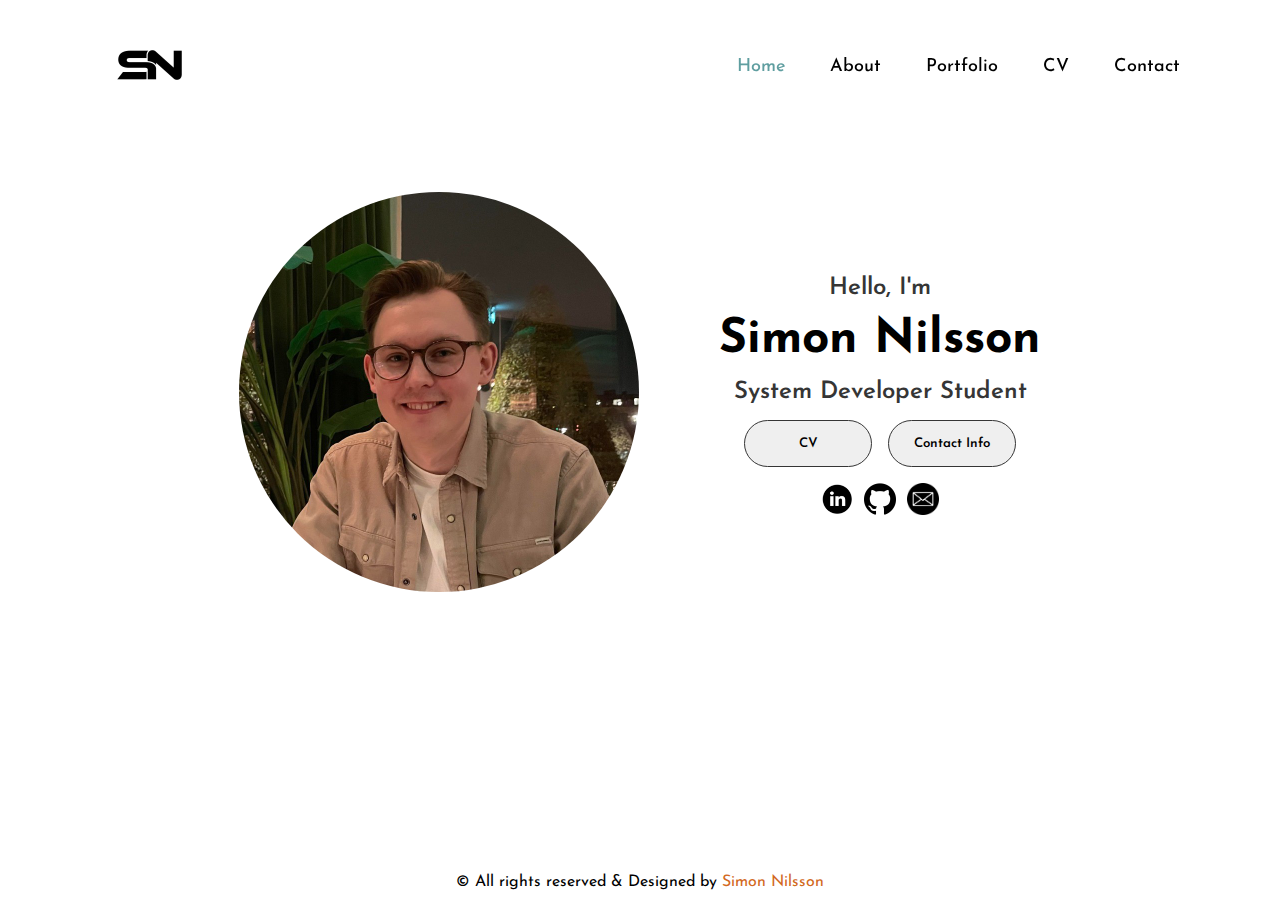
<file: index.html>
<!DOCTYPE html>
<html lang="en">
  <head>
    <meta charset="UTF-8" />
    <meta name="viewport" content="width=device-width, initial-scale=1.0" />
    <title>CV</title>

    <link
      rel="stylesheet"
      href="https://fonts.googleapis.com/css2?family=Josefin+Sans:ital,wght@0,100..700;1,100..700&display=swap"
    />
    <link rel="stylesheet" href="CSS/style.css" />
  </head>
  <body>
    <header class="header">
      <a href="index.html" class="logo"
        ><img src="Images/logo labb2.png" alt="Simon N Logo"
      /></a>
      <nav class="navbar">
        <a href="index.html" class="active">Home</a>
        <a href="about.html">About</a>
        <a href="portfolio.html">Portfolio</a>
        <a href="CV.html">CV</a>
        <a href="contact.html">Contact</a>
      </nav>
    </header>
    <div id="myModal" class="modal">
      <div class="modal-content">
        <span class="close">&times;</span>
        <p>ELITE</p>
        <iframe
          id="youtubeVideo"
          width="100%"
          height="315"
          src="https://www.youtube.com/embed/GIhcL8K4shg?si=gGD2ErPVphhk64XL&amp;start=2111337"
          title="YouTube video player"
          frameborder="0"
          allow="accelerometer; autoplay; clipboard-write; encrypted-media; gyroscope; picture-in-picture; web-share"
          allowfullscreen
        ></iframe>
      </div>
    </div>
    <section id="profile">
      <div class="section-pic-container">
        <img src="Images/simon labb2.jpg" alt="Simon Profile Picture" />
      </div>
      <div class="section-text">
        <p class="section-text-p1">Hello, I'm</p>
        <h1 class="title">Simon Nilsson</h1>
        <p class="section-text-p2">System Developer Student</p>
        <div class="btn-container">
          <a href="CV.html"><button class="btn btn-color1">CV</button></a>
          <a href="contact.html"
            ><button class="btn btn-color2">Contact Info</button></a
          >
        </div>
        <div id="socials-container">
          <a
            href="https://www.linkedin.com/in/simon-nilsson-925992185/"
            target="_blank"
            ><img
              src="Images/Linkedin labb2.png"
              alt="My LinkedIn profile."
              class="icon"
          /></a>

          <a href="https://github.com/simonnilsson9" target="_blank"
            ><img
              src="Images/Github labb2.png"
              alt="My Github profile."
              class="icon"
          /></a>

          <a href="mailto:simon.nilsson.10@gmail.com" target="_blank"
            ><img src="Images/e-mail labb2.png" alt="My e-mail adress." class="icon"
          /></a>
        </div>
      </div>
    </section>
    <footer>
      <p>
        &copy; All rights reserved & Designed by
        <span class="designer">Simon Nilsson</span>
      </p>
    </footer>
    <script src="JavaScript/script.js"></script>
  </body>
</html>
</file>
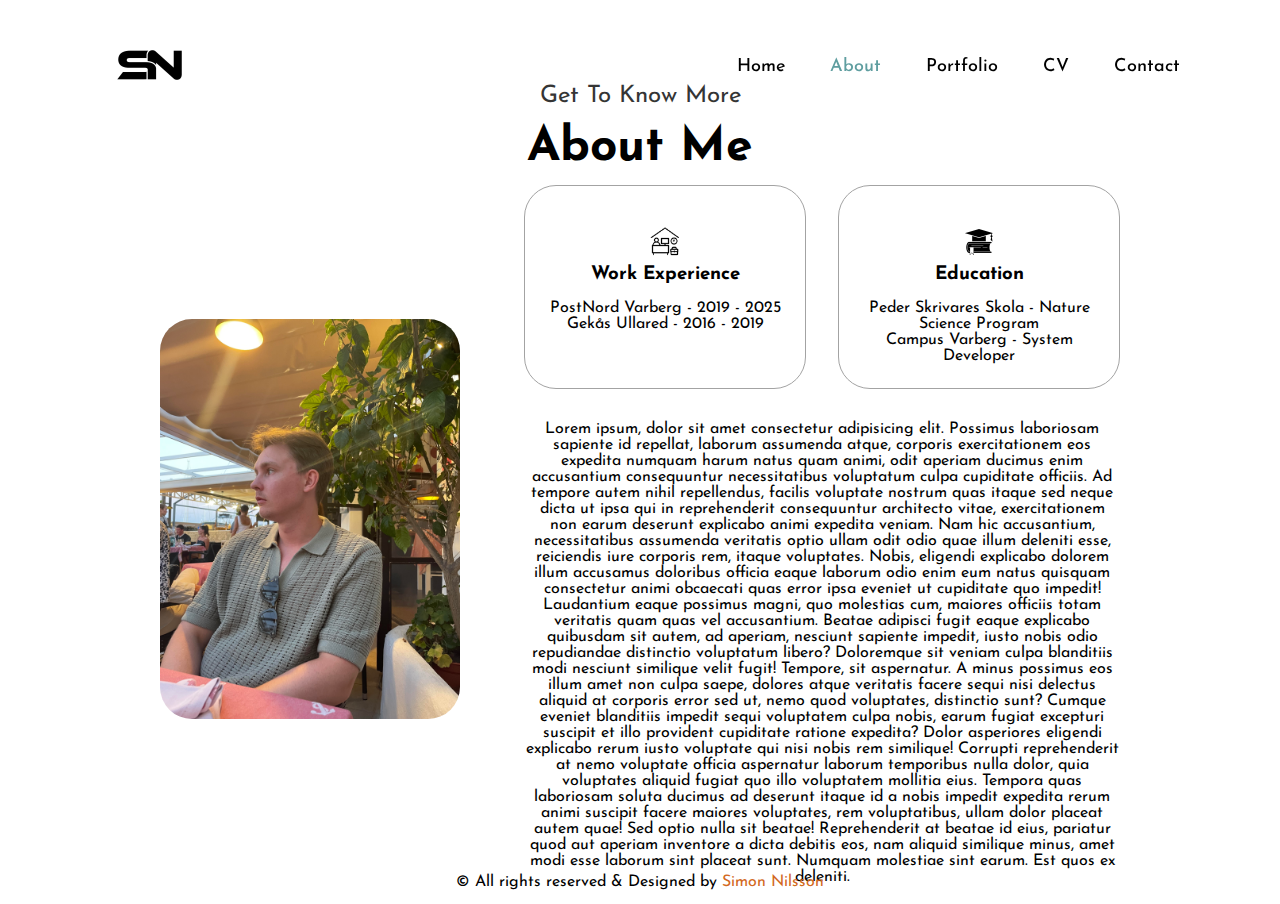
<file: about.html>
<!DOCTYPE html>
<html lang="en">
  <head>
    <meta charset="UTF-8" />
    <meta name="viewport" content="width=device-width, initial-scale=1.0" />
    <title>About Me</title>
    <link
      rel="stylesheet"
      href="https://fonts.googleapis.com/css2?family=Josefin+Sans:ital,wght@0,100..700;1,100..700&display=swap"
    />
    <link rel="stylesheet" href="CSS/style.css" />
  </head>
  <body>
    <header class="header">
      <a href="index.html" class="logo"
        ><img src="Images/logo labb2.png" alt="Simon N Logo"
      /></a>
      <nav class="navbar">
        <a href="index.html">Home</a>
        <a href="about.html" class="active">About</a>
        <a href="portfolio.html">Portfolio</a>
        <a href="CV.html">CV</a>
        <a href="contact.html">Contact</a>
      </nav>
    </header>
    <div id="myModal" class="modal">
      <div class="modal-content">
        <span class="close">&times;</span>
        <p>ELITE</p>
        <iframe
          id="youtubeVideo"
          width="100%"
          height="315"
          src="https://www.youtube.com/embed/GIhcL8K4shg?si=gGD2ErPVphhk64XL&amp;start=2111337"
          title="YouTube video player"
          frameborder="0"
          allow="accelerometer; autoplay; clipboard-write; encrypted-media; gyroscope; picture-in-picture; web-share"
          allowfullscreen
        ></iframe>
      </div>
    </div>
    <section id="about">
      <p class="section-text-p1">Get To Know More</p>
      <h1 class="title-about">About Me</h1>
      <div class="section-container">
        <div class="section--pic-container">
          <img 
            src="Images/aboutme labb2.jpg"
            alt="Profile picture"
            class="about-pic"
            id="odd-part"
          />
        </div>
        <div class="about-details-container">
          <div class="about-containers">
            <div class="details-container">
              <img src="Images/work labb2.png" alt="Work" class="icon" />
              <h3>Work Experience</h3>
              <br />
              <p>
                PostNord Varberg - 2019 - 2025 <br />Gekås Ullared - 2016 - 2019
              </p>
            </div>
            <div class="details-container">
              <img src="Images/education labb2.png" alt="Education" class="icon" />
              <h3>Education</h3>
              <br />
              <p>
                Peder Skrivares Skola - Nature Science Program <br />Campus
                Varberg - System Developer
              </p>
            </div>
          </div>
          <div class="text-container">
            <p>
              Lorem ipsum, dolor sit amet consectetur adipisicing elit. Possimus
              laboriosam sapiente id repellat, laborum assumenda atque, corporis
              exercitationem eos expedita numquam harum natus quam animi, odit
              aperiam ducimus enim accusantium consequuntur necessitatibus
              voluptatum culpa cupiditate officiis. Ad tempore autem nihil
              repellendus, facilis voluptate nostrum quas itaque sed neque dicta
              ut ipsa qui in reprehenderit consequuntur architecto vitae,
              exercitationem non earum deserunt explicabo animi expedita veniam.
              Nam hic accusantium, necessitatibus assumenda veritatis optio
              ullam odit odio quae illum deleniti esse, reiciendis iure corporis
              rem, itaque voluptates. Nobis, eligendi explicabo dolorem illum
              accusamus doloribus officia eaque laborum odio enim eum natus
              quisquam consectetur animi obcaecati quas error ipsa eveniet ut
              cupiditate quo impedit! Laudantium eaque possimus magni, quo
              molestias cum, maiores officiis totam veritatis quam quas vel
              accusantium. Beatae adipisci fugit eaque explicabo quibusdam sit
              autem, ad aperiam, nesciunt sapiente impedit, iusto nobis odio
              repudiandae distinctio voluptatum libero? Doloremque sit veniam
              culpa blanditiis modi nesciunt similique velit fugit! Tempore, sit
              aspernatur. A minus possimus eos illum amet non culpa saepe,
              dolores atque veritatis facere sequi nisi delectus aliquid at
              corporis error sed ut, nemo quod voluptates, distinctio sunt?
              Cumque eveniet blanditiis impedit sequi voluptatem culpa nobis,
              earum fugiat excepturi suscipit et illo provident cupiditate
              ratione expedita? Dolor asperiores eligendi explicabo rerum iusto
              voluptate qui nisi nobis rem similique! Corrupti reprehenderit at
              nemo voluptate officia aspernatur laborum temporibus nulla dolor,
              quia voluptates aliquid fugiat quo illo voluptatem mollitia eius.
              Tempora quas laboriosam soluta ducimus ad deserunt itaque id a
              nobis impedit expedita rerum animi suscipit facere maiores
              voluptates, rem voluptatibus, ullam dolor placeat autem quae! Sed
              optio nulla sit beatae! Reprehenderit at beatae id eius, pariatur
              quod aut aperiam inventore a dicta debitis eos, nam aliquid
              similique minus, amet modi esse laborum sint placeat sunt. Numquam
              molestiae sint earum. Est quos ex deleniti.
            </p>
          </div>
        </div>
      </div>
    </section>
    <footer>
      <p>
        &copy; All rights reserved & Designed by
        <span class="designer">Simon Nilsson</span>
      </p>
    </footer>
    <script src="JavaScript/script.js"></script>
  </body>
</html>
</file>
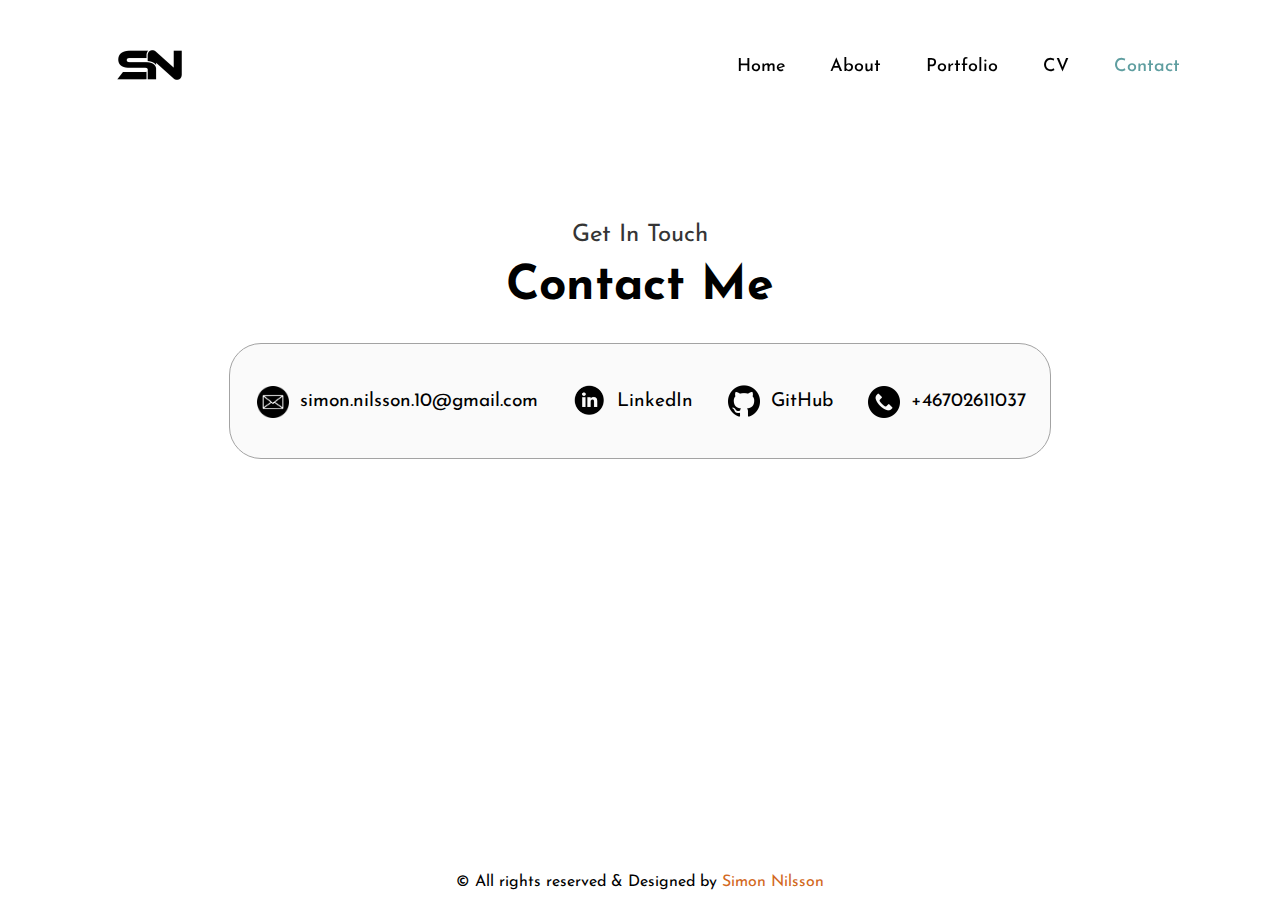
<file: contact.html>
<!DOCTYPE html>
<html lang="en">
  <head>
    <meta charset="UTF-8" />
    <meta name="viewport" content="width=device-width, initial-scale=1.0" />
    <title>Contact Me</title>
    <link
      rel="stylesheet"
      href="https://fonts.googleapis.com/css2?family=Josefin+Sans:ital,wght@0,100..700;1,100..700&display=swap"
    />
    <link rel="stylesheet" href="CSS/style.css" />
  </head>
  <body>
    <header class="header">
      <a href="index.html" class="logo"
        ><img src="Images/logo labb2.png" alt="Simon N Logo"
      /></a>
      <nav class="navbar">
        <a href="index.html">Home</a>
        <a href="about.html">About</a>
        <a href="portfolio.html">Portfolio</a>
        <a href="CV.html">CV</a>
        <a href="contact.html" class="active">Contact</a>
      </nav>
    </header>
    <div id="myModal" class="modal">
      <div class="modal-content">
        <span class="close">&times;</span>
        <p>ELITE</p>
        <iframe
          id="youtubeVideo"
          width="100%"
          height="315"
          src="https://www.youtube.com/embed/GIhcL8K4shg?si=gGD2ErPVphhk64XL&amp;start=2111337"
          title="YouTube video player"
          frameborder="0"
          allow="accelerometer; autoplay; clipboard-write; encrypted-media; gyroscope; picture-in-picture; web-share"
          allowfullscreen
        ></iframe>
      </div>
    </div>
    <section id="contact">
      <p class="section-text-p1">Get In Touch</p>
      <h1 class="title">Contact Me</h1>
      <div class="contact-info-upper-container">
        <div class="contact-info-container">
          <img
            src="Images/e-mail labb2.png"
            alt="e-mail"
            class="icon contact-icon-email"
          />
          <p>
            <a href="mailto:simon.nilsson.10@gmail.com"
              >simon.nilsson.10@gmail.com</a
            >
          </p>
        </div>
        <div class="contact-info-container">
          <img
            src="Images/Linkedin labb2.png"
            alt="LinkedIn"
            class="icon contact-icon"
          />
          <p>
            <a href="https://www.linkedin.com/in/simon-nilsson-925992185/"
              >LinkedIn</a
            >
          </p>
        </div>
        <div class="contact-info-container">
          <img
            src="Images/Github labb2.png"
            alt="Github"
            class="icon contact-icon"
          />
          <p>
            <a href="https://github.com/simonnilsson9/">GitHub</a>
          </p>
        </div>
        <div class="contact-info-container">
          <img
            src="Images/phone labb2.png"
            alt="phone"
            class="icon contact-icon-phone"
          />
          <p>
            <a href="tel:+46702611037">+46702611037</a>
          </p>
        </div>
      </div>
    </section>
    <footer>
      <p>
        &copy; All rights reserved & Designed by
        <span class="designer">Simon Nilsson</span>
      </p>
    </footer>
    <script src="JavaScript/script.js"></script>
  </body>
</html>
</file>
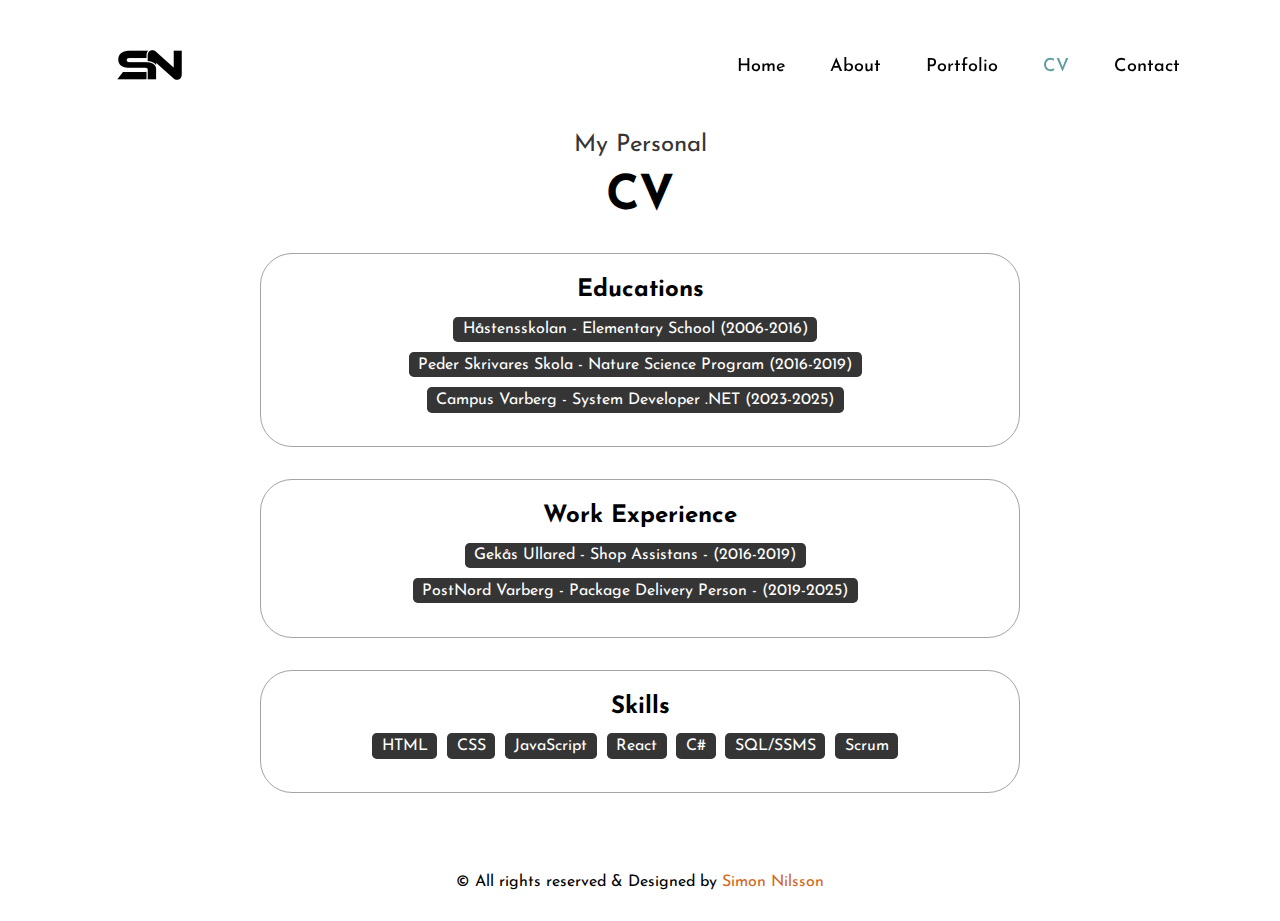
<file: CV.html>
<!DOCTYPE html>
<html lang="en">
  <head>
    <meta charset="UTF-8" />
    <meta name="viewport" content="width=device-width, initial-scale=1.0" />
    <title>CV & Skills</title>
    <link
      rel="stylesheet"
      href="https://fonts.googleapis.com/css2?family=Josefin+Sans:ital,wght@0,100..700;1,100..700&display=swap"
    />
    <link rel="stylesheet" href="CSS/style.css" />
  </head>
  <body>
    <header class="header">
      <a href="index.html" class="logo"
        ><img src="Images/logo labb2.png" alt="Simon N Logo"
      /></a>
      <nav class="navbar">
        <a href="index.html">Home</a>
        <a href="about.html">About</a>
        <a href="portfolio.html">Portfolio</a>
        <a href="CV.html" class="active">CV</a>
        <a href="contact.html">Contact</a>
      </nav>
    </header>
    <div id="myModal" class="modal">
      <div class="modal-content">
        <span class="close">&times;</span>
        <p>ELITE</p>
        <iframe
          id="youtubeVideo"
          width="100%"
          height="315"
          src="https://www.youtube.com/embed/GIhcL8K4shg?si=gGD2ErPVphhk64XL&amp;start=2111337"
          title="YouTube video player"
          frameborder="0"
          allow="accelerometer; autoplay; clipboard-write; encrypted-media; gyroscope; picture-in-picture; web-share"
          allowfullscreen
        ></iframe>
      </div>
    </div>
    <section id="CV">
      <p class="section-text-p1">My Personal</p>
      <h1 class="title">CV</h1>
      <div class="CV-details-containers">
        <div class="CV-container">
          <div class="CV-details-container">
          <h2>Educations</h2>
          <div id="education"></div>          
        </div>
        </div>
      </div>
      <div class="CV-details-containers">
        <div class="CV-container">
          <div class="CV-details-container">
            <h2>Work Experience</h2>
            <div id="work"></div>         
        </div>
        </div>
      </div>
      <div class="CV-details-containers">
        <div class="CV-container">
          <div class="CV-details-container">
            <h2>Skills</h2>
          <div id="skills"></div>        
        </div>
        </div>
      </div>
    </section>
    <footer>
      <p>
        &copy; All rights reserved & Designed by
        <span class="designer">Simon Nilsson</span>
      </p>
    </footer>
    <script src="JavaScript/script.js"></script>
  </body>
</html>
</file>
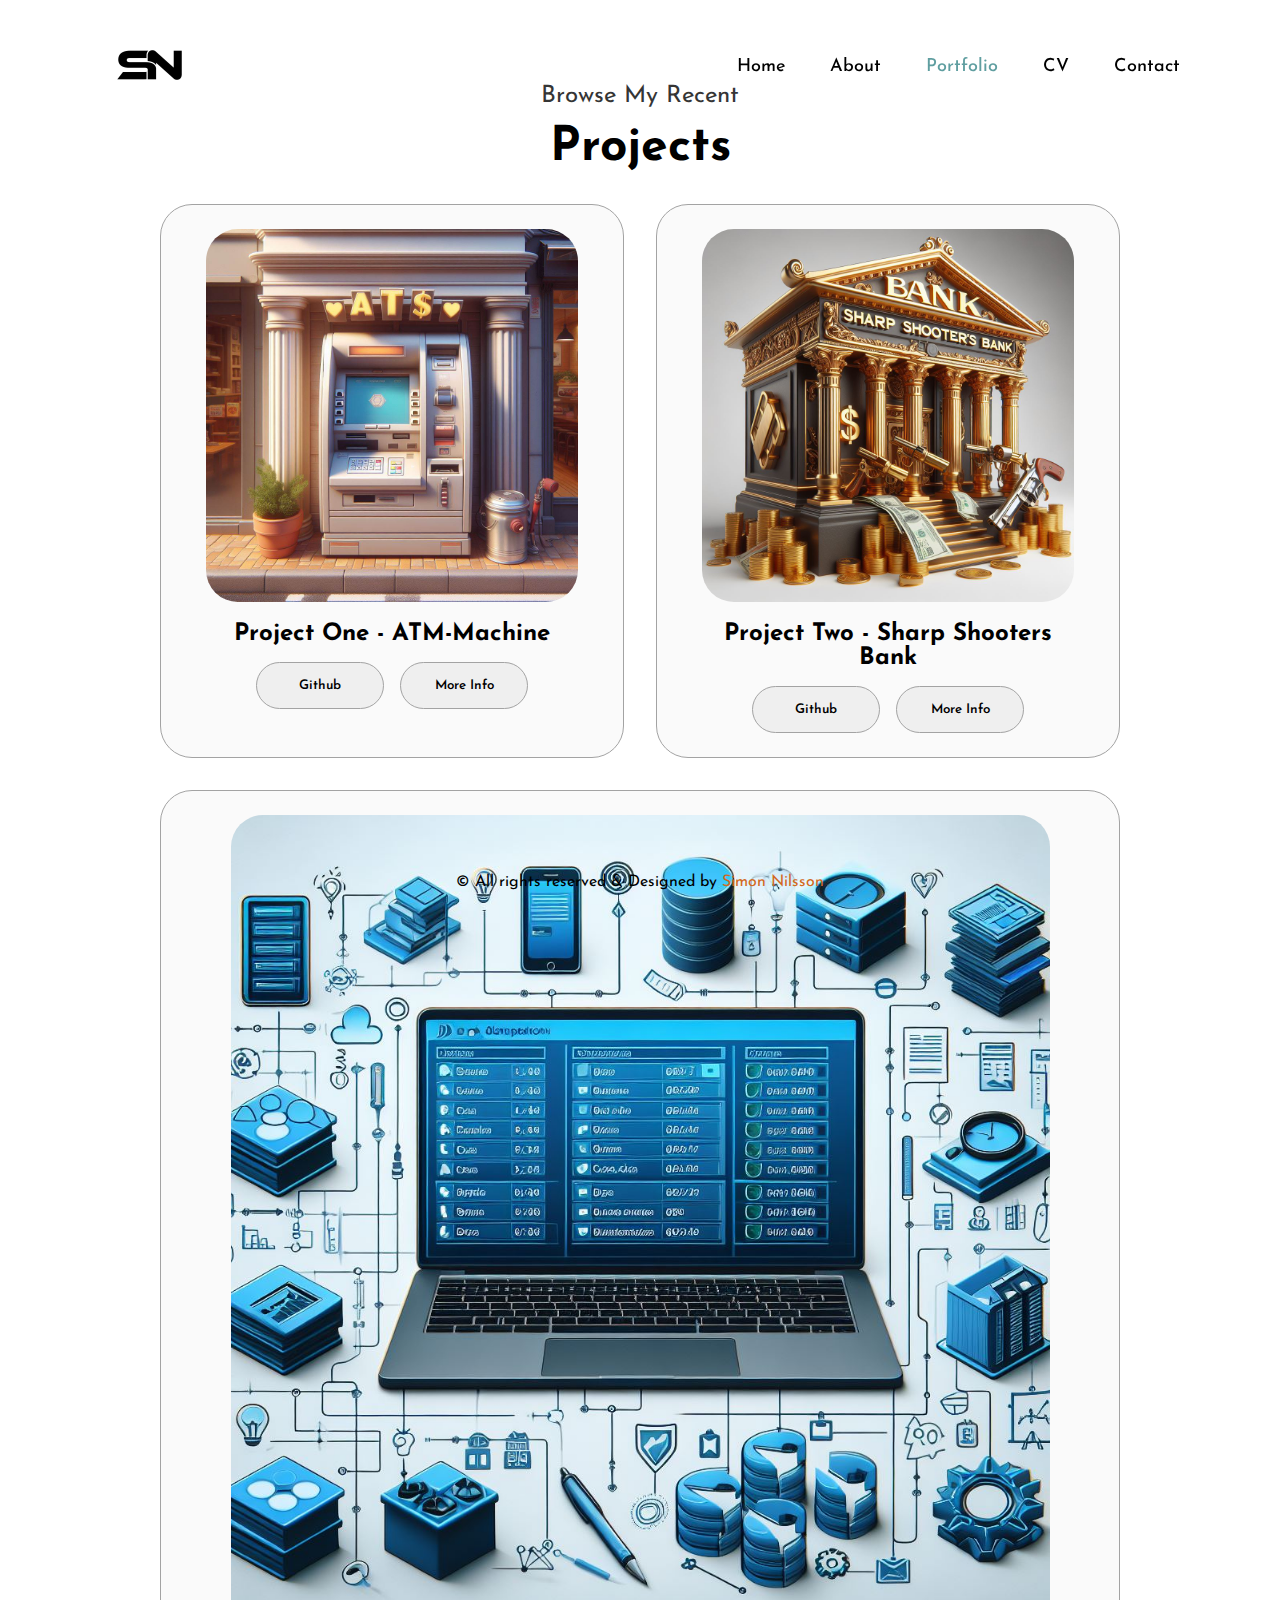
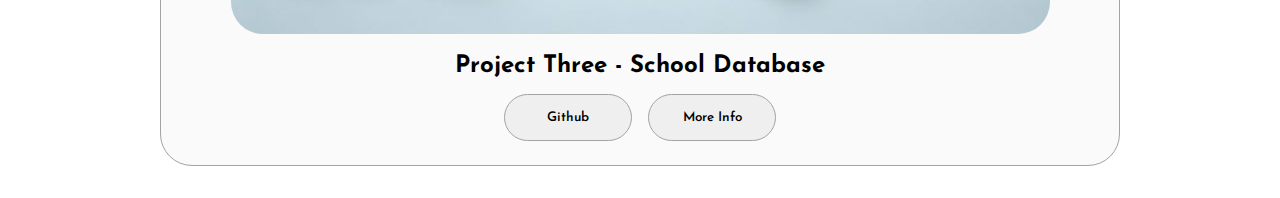
<file: portfolio.html>
<!DOCTYPE html>
<html lang="en">
  <head>
    <meta charset="UTF-8" />
    <meta name="viewport" content="width=device-width, initial-scale=1.0" />
    <title>Portfolio</title>
    <link
      rel="stylesheet"
      href="https://fonts.googleapis.com/css2?family=Josefin+Sans:ital,wght@0,100..700;1,100..700&display=swap"
    />
    <link rel="stylesheet" href="CSS/style.css" />
  </head>
  <body>
    <header class="header">
      <a href="index.html" class="logo"
        ><img src="Images/logo labb2.png" alt="Simon Nilsson Logo"
      /></a>
      <nav class="navbar">
        <a href="index.html">Home</a>
        <a href="about.html">About</a>
        <a href="portfolio.html" class="active">Portfolio</a>
        <a href="CV.html">CV</a>
        <a href="contact.html">Contact</a>
      </nav>
    </header>
    <div id="modal1" class="modal">
      <div class="modal-content">
        <a href="#" class="close-button">&#10006;</a>
        <h2>Project One</h2>
        <p>
          My first project where I coded a "mini" bank. You could transfer,
          withdraw and take loans.
        </p>
      </div>
    </div>
    <div id="modal2" class="modal">
      <div class="modal-content">
        <a href="#" class="close-button">&#10006;</a>
        <h2>Project Two</h2>
        <p>
          Our first group-project. We used OOP and created a more developed
          bank-application named Sharp Shooters Bank.
        </p>
      </div>
    </div>
    <div id="modal3" class="modal">
      <div class="modal-content">
        <a href="#" class="close-button">&#10006;</a>
        <h2>Project Three</h2>
        <p>
          My first database project which involved setting up a database for a
          school.
        </p>
      </div>
    </div>
    <div id="myModal" class="modal">
      <div class="modal-content">
        <span class="close">&times;</span>
        <p>ELITE</p>
        <iframe
          id="youtubeVideo"
          width="100%"
          height="315"
          src="https://www.youtube.com/embed/GIhcL8K4shg?si=gGD2ErPVphhk64XL&amp;start=2111337"
          title="YouTube video player"
          frameborder="0"
          allow="accelerometer; autoplay; clipboard-write; encrypted-media; gyroscope; picture-in-picture; web-share"
          allowfullscreen
        ></iframe>
      </div>
    </div>
    <section id="projects">
      <p class="section-text-p1">Browse My Recent</p>
      <h1 class="title">Projects</h1>
      <div class="projects-details-container">
        <div class="about-containers">
          <div class="details-container color-container">
            <div class="article-container">
              <img
                src="Images/ATM labb2.jpg"
                alt="Project 1 ATM/Bank"
                class="project-img"
              />
            </div>
            <h2 class="project-title">Project One - ATM-Machine</h2>
            <div class="btn-container">
              <a
                href="https://github.com/simonnilsson9/Individuellt-projekt"
                target="_blank"
              >
                <button class="btn btn-color2 project-btn">Github</button></a
              >
              <a href="#modal1">
                <button type="button" class="btn btn-color2 project-btn">
                  More Info
                </button></a
              >
            </div>
          </div>
          <div class="details-container color-container">
            <div class="article-container">
              <img
                src="Images/Sharp Shooters Bank labb2.jpg"
                alt="Project 2 Sharp Shooters Bank"
                class="project-img"
              />
            </div>
            <h2 class="project-title">Project Two - Sharp Shooters Bank</h2>
            <div class="btn-container">
              <a
                href="https://github.com/Eddanz/Sharp-Shooters"
                target="_blank"
              >
                <button class="btn btn-color2 project-btn">Github</button></a
              >
              <a href="#modal2">
                <button type="button" class="btn btn-color2 project-btn">
                  More Info
                </button></a
              >
            </div>
          </div>
          <div class="details-container color-container">
            <div class="article-container">
              <img
                src="Images/School-Database labb2.jpg"
                alt="Project 3 School Database"
                class="project-img"
              />
            </div>
            <h2 class="project-title">Project Three - School Database</h2>
            <div class="btn-container">
              <a
                href="https://github.com/simonnilsson9/DB-School-Project"
                target="_blank"
              >
                <button class="btn btn-color2 project-btn">Github</button></a
              >
              <a href="#modal3">
                <button type="button" class="btn btn-color2 project-btn">
                  More Info
                </button></a
              >
            </div>
          </div>
        </div>
      </div>
    </section>
    <footer>
      <p>
        &copy; All rights reserved & Designed by
        <span class="designer">Simon Nilsson</span>
      </p>
    </footer>
    <script src="JavaScript/script.js"></script>
  </body>
</html>
</file>
<file: CSS/style.css>
* {
  padding: 0;
  margin: 0;
  box-sizing: border-box;
  font-family: "Josefin Sans", sans-serif;
}
body {
  min-height: 100vh;
  display: flex;
  flex-direction: column;
  transition: background-color 0.1s ease;
}

.header {
  position: fixed;
  top: 0;
  left: 0;
  width: 100%;
  padding: 1.25rem 6.25rem;
  background: transparent;
  display: flex;
  justify-content: space-between;
  align-items: center;
  z-index: 100;
}

header img {
  width: 25%;
}

.navbar a {
  position: relative;
  font-size: 1.125rem;
  color: black;
  font-weight: 500;
  text-decoration: none;
  margin-left: 2.5rem;
}

.navbar a::before {
  content: "";
  position: absolute;
  top: 100%;
  left: 0;
  width: 0;
  height: 0.125rem;
  background: black;
  transition: 0.3s;
}

.navbar a:hover:before {
  width: 100%;
}

.navbar a.active {
  color: cadetblue;
}
.designer {
  color: chocolate;
}

/* SECTION */

section {
  padding-top: 4vh;
  height: 96vh;
  margin: 0 10rem;
  box-sizing: border-box;
  min-height: fit-content;
}

.section-container {
  display: flex;
}

#profile {
  display: flex;
  justify-content: center;
  gap: 5rem;
  height: 80vh;
}

.section-pic-container {
  display: flex;
  height: 25rem;
  margin: auto 0;
}

.section-pic-container img {
  border-radius: 50%;
}

.section-text {
  align-self: center;
  text-align: center;
}

.section-text p {
  font-weight: 600;
}

.section-text-p1 {
  font-size: 1.5rem;
  margin-bottom: 1rem;
  color: rgb(53, 53, 53);
  text-align: center;
  padding-top: 5%;
}
.section-text-p2 {
  font-size: 1.5rem;
  margin-top: 1rem;
  margin-bottom: 1rem;
  color: rgb(53, 53, 53);
}

.title {
  font-size: 3rem;
  text-align: center;
}

#socials-containter {
  display: flex;
  justify-content: center;
  margin-top: 11rem;
  gap: 1rem;
}

.icon {
  cursor: pointer;
  height: 2rem;
  margin: 0.2rem;
  margin-top: 1rem;
}

/* BUTTONS */

.btn-container {
  display: flex;
  justify-content: center;
  gap: 1rem;
}

.btn {
  font-weight: 600;
  transition: all 300ms ease;
  padding: 1rem;
  width: 8rem;
  border-radius: 2rem;
}

.btn-color1,
.btn-color2 {
  border: rgb(53, 53, 53) 1.6px solid;
}

.btn-color1:hover,
.btn-color2:hover {
  border: rgb(53, 53, 53);
  cursor: pointer;
}
.btn-color1:hover,
.btn-color2:hover {
  background-color: rgb(53, 53, 53);
  color: white;
}

footer {
  text-align: center;
  padding: 10px 0;
  position: absolute;
  bottom: 0px;
  width: 100%;
  margin-top: auto;
}

footer p {
  position: relative;
  color: black;
  text-align: center;
}

/*ABOUT*/

.title-about {
  font-size: 3rem;
  text-align: center;
}

.about-containers {
  gap: 2rem;
  margin-bottom: 2rem;
  margin-top: 2rem;
}

.about-details-container {
  justify-content: center;
  flex-direction: column;
}

.about-containers,
.about-details-container {
  display: flex;
  text-align: center;
}

.about-pic {
  border-radius: 2rem;
  height: 25rem;
}

.details-container {
  padding: 1.5rem;
  flex: 1;
  background: white;
  border-radius: 2rem;
  border: rgb(53, 53, 53) 0.1rem solid;
  border-color: rgb(163, 163, 163);
}

.section-container {
  gap: 4rem;
  height: 80%;
}

.section--pic-container {
  height: 25rem;
  width: 25rem;
  margin: auto 0;
}

/* Portfolio */

.color-container {
  border-color: rgb(163, 163, 163);
  background: rgb(250, 250, 250);
}

.project-img {
  border-radius: 2rem;
  width: 90%;
  height: 90%;
}

.project-title {
  margin: 1rem;
  color: black;
  text-align: center;
}

.project-btn {
  color: black;
  border-color: rgb(163, 163, 163);
}

.modal {
  display: none;
  position: fixed;
  left: 0;
  top: 0;
  width: 100%;
  height: 100%;
  background-color: rgba(0, 0, 0, 0.5);
  z-index: 1;
}

.modal:target {
  display: block;
}

.modal h2 {
  text-align: center;
  margin-bottom: 2%;
}

.modal p {
  text-align: center;
}

.modal-content {
  background-color: #fefefe;
  margin: 20% auto;
  padding: 30px;
  border: 1px solid #888;
  width: 80%;
  max-width: 600px;
  border-radius: 20px;
}

/* Stil för stängknappen */
.close-button {
  float: right; /* Positionera knappen till höger */
  font-size: 28px; /* Storleken på stängsymbolen */
  font-weight: bold;
  color: black;
}

.close-button:hover,
.close-button:focus {
  color: cadetblue;
  text-decoration: none;
  cursor: pointer;
}

.close {
  color: cadetblue;
  float: right;
  font-size: 28px;
  font-weight: bold;
}

.close:hover,
.close:focus {
  color: black;
  text-decoration: none;
  cursor: pointer;
}

/* Contact */

#contact {
  display: flex;
  justify-content: center;
  flex-direction: column;
  height: 70vh;
}

.contact-info-upper-container {
  display: flex;
  justify-content: center;
  border-radius: 2rem;
  border: rgb(53, 53, 53) 1.6px solid;
  border-color: rgb(163, 163, 163);
  background: rgb(250, 250, 250);
  margin: 2rem auto;
  padding: 0.5rem;
}

.contact-info-container {
  display: flex;
  align-items: center;
  justify-content: center;
  gap: 0.5rem;
  margin: 1rem;
}

.contact-info-container p {
  font-size: larger;
}

.contact-icon,
.contact-icon-email,
.contact-icon-phone {
  cursor: default;
  height: 2rem;
}
.contact-info-container a {
  text-decoration: none;
  color: black;
}

.contact-icon-email {
  margin-bottom: 5%;
}
.contact-icon {
  margin-bottom: 15%;
}

.contact-icon-phone {
  margin-bottom: 9%;
}

.contact-info-container:hover {
  text-decoration: underline;
  transition: 0.3s;
}

/*CV*/
#CV {
  max-width: 50rem;
  max-height: 37.5rem;
  margin: 4.7rem auto;
  padding: 1.25rem;
}

.CV-details-container,
.web-details-containers {
  gap: 2rem;
  margin-bottom: 2rem;
  margin-top: 2rem;
  padding: 1.5rem;
  flex: 1;
  background: white;
  border-radius: 2rem;
  border: rgb(53, 53, 53) 0.1rem solid;
  border-color: rgb(163, 163, 163);
}

.CV-details-container h2,
.web-details-containers h2 {
  text-align: center;
  padding-bottom: 0.9rem;
}

.CV-details-container ul,
.web-details-containers ul {
  text-align: center;
  list-style: none;
  display: flex;
  flex-wrap: wrap;
  justify-content: center;
}

.CV-details-container li {
  background-color: rgb(53, 53, 53);
  color: white;
  border-radius: 0.3rem;
  padding: 0.3rem 0.6rem;
  margin: 0 0.6rem 0.6rem 0;
}

.web-details-containers li {
  margin-bottom: 0.9rem;
}

/*Odd part CSS*/
#odd-part{
  cursor: pointer;
}

@media screen and (max-width: 1400px) {
  #profile {
    height: 83vh;
    margin-bottom: 6rem;
  }

  .about-containers {
    flex-wrap: wrap;
  }
}

@media screen and (max-width: 1250px) {
  .section-pic-container {
    display: flex;
    width: 275px;
    height: 275px;
    margin: 0 auto 2rem;
  }

  .header {
    padding: 1rem;
    width: 100%;
    text-align: center;
    display: flex;
    justify-content: center;
    position: static;
    z-index: 0;
  }
  .logo {
    display: none;
  }

  .navbar {
    flex-direction: row;
    display: flex;
    gap: 0;
  }

  .navbar a {
    margin-left: 0.5rem;
  }

  #CV,
  .CV-details-container {
    margin-top: 2rem;
  }

  #profile,
  .section-container {
    display: block;
  }

  section,
  .section-container {
    height: fit-content;
  }

  section {
    margin: 0 5%;
  }

  .section--pic-container {
    width: 275px;
    height: 275px;
    margin: 0 auto 2rem;
    display: flex;
  }

  .about-containers {
    margin-top: 20%;
  }
  footer {
    position: relative;
    width: 100%;
    text-align: center;
    margin-bottom: auto;
    padding-top: 20%;
  }

  .contact-info-upper-container {
    flex-wrap: wrap;
    justify-content: center;
  }
}

@media screen and (max-width: 700px) {
  #contact,
  footer {
    text-align: center;
    margin-bottom: auto;
    padding-top: 40%;
  }

  #profile {
    height: 83vh;
    margin-bottom: 0;
  }

  article {
    font-size: 1rem;
  }

  .about-containers,
  .btn-container {
    flex-wrap: wrap;
    justify-content: center;
  }

  .contact-info-container {
    margin: 0;
    flex-wrap: wrap;
  }
  #contact {
    margin-top: -20%;
  }

  .contact-info-container p,
  .navbar a {
    flex-wrap: wrap;
    font-size: 1rem;
  }

  .section--pic-container {
    margin: 10%;
    width: auto;
    height: 46vw;
    justify-content: center;
  }
  .section-pic-container {
    width: 275px;
    height: 275px;
    margin: 0 auto 3%;
  }

  .section-text-p2 {
    font-size: 1.25rem;
  }

  .title {
    font-size: 2rem;
  }

  .text-container {
    text-align: justify;
  }
  .about-details-container {
    margin-top: 65%;
  }
}

@media screen and (max-width: 400px){
  footer{
    margin-top: 50%;
  }
</file>
